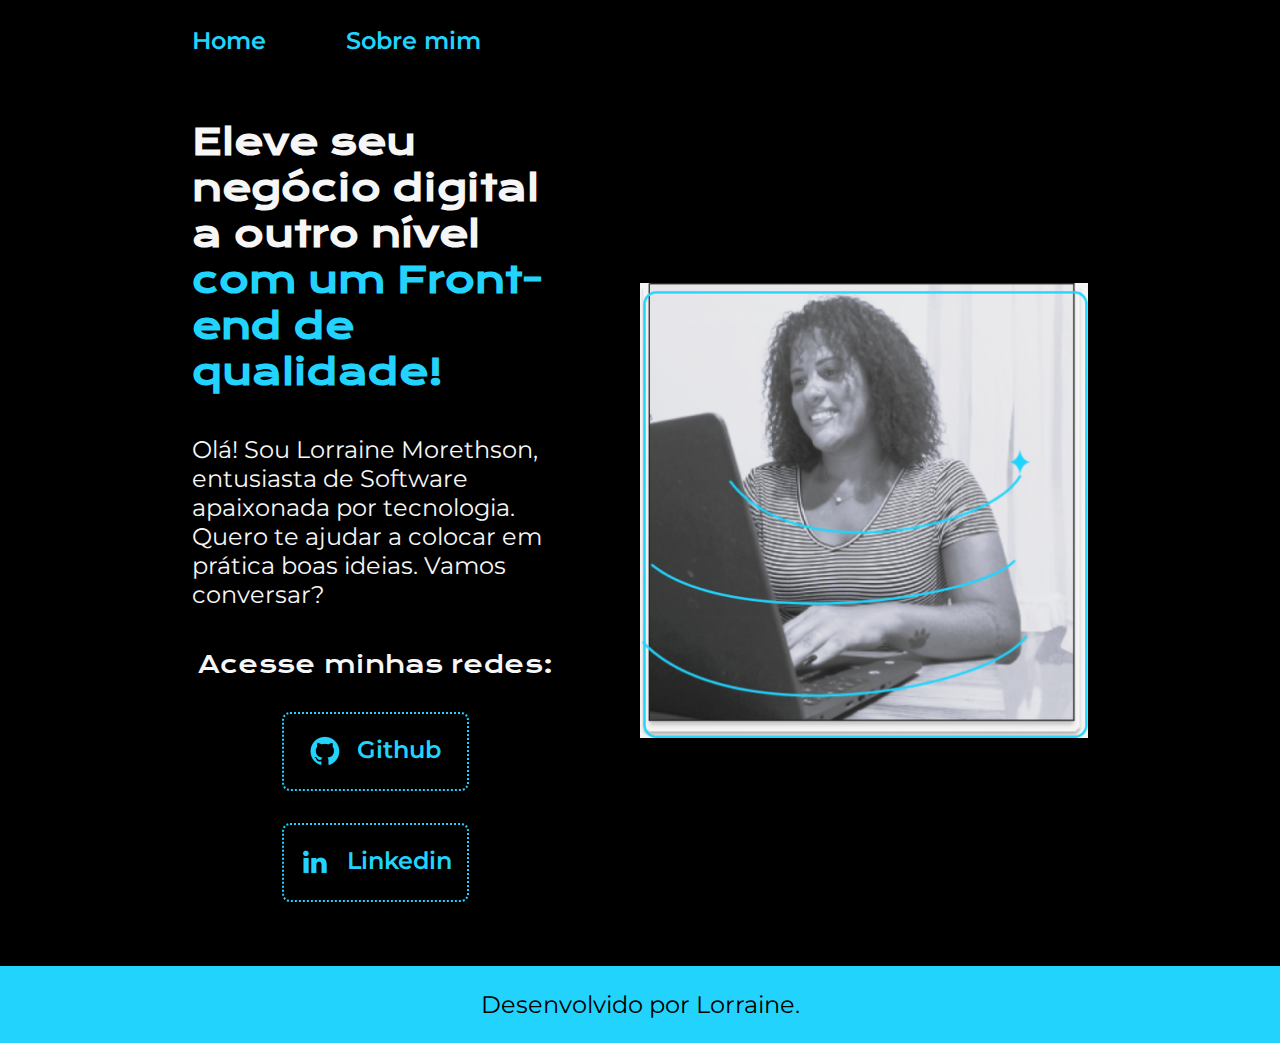
<file: index.html>
<!DOCTYPE html>
<html lang="pt-br">

<head>
    <meta charset="UTF-8">
    <meta http-equiv="X-UA-Compatible" content="IE=edge">
    <meta name="viewport" content="width=device-width, initial-scale=1.0">
    <title>Portifolio</title>
    <link rel="stylesheet" href="./Style/style.css">
</head>

<body>
    <header class="cabecalho">
        <nav class="cabecalho__menu">
            <a class="cabecalho__menu__link" href="index.html">Home</a>
            <a class="cabecalho__menu__link" href="About.html">Sobre mim</a>
        </nav>
    </header>
    <main class="apresentacao">
        <section class="apresentacao__conteudo">
            <h1 class="apresentacao__conteudo__titulo">Eleve seu negócio digital a outro nível<strong 
            class="titulo-destaque"> com um Front-end de qualidade!
            </strong></h1>
            <p class="apresentacao__conteudo__texto">Olá! Sou Lorraine Morethson, entusiasta de Software apaixonada por tecnologia. 
            Quero te ajudar a colocar em prática boas ideias. Vamos conversar?</p>
            <div class="apresentacao__links">
                <h2 class="apresentacao_links_subtitulo">Acesse minhas redes:</h2>
                <a class="apresentacao__links__navegacao" href="https://github.com/LorraineMorethon">
                    <img src="./Assets/Gitazul.png">
                    Github
                </a>
                <a class="apresentacao__links__navegacao" href="https://www.linkedin.com/in/lorraine-morethson-ti/">
                    <img src="./Assets/in.png">
                    Linkedin
                </a>
            </div>
        </section>
        <img class="apresentacao__imagem" src="./Assets/Untitled (8).png" alt="Foto da Lorraine programando">
    </main>
    <footer class="rodape">
        <p>Desenvolvido por Lorraine.</p>
    </footer>
</body>

</html>
</file>
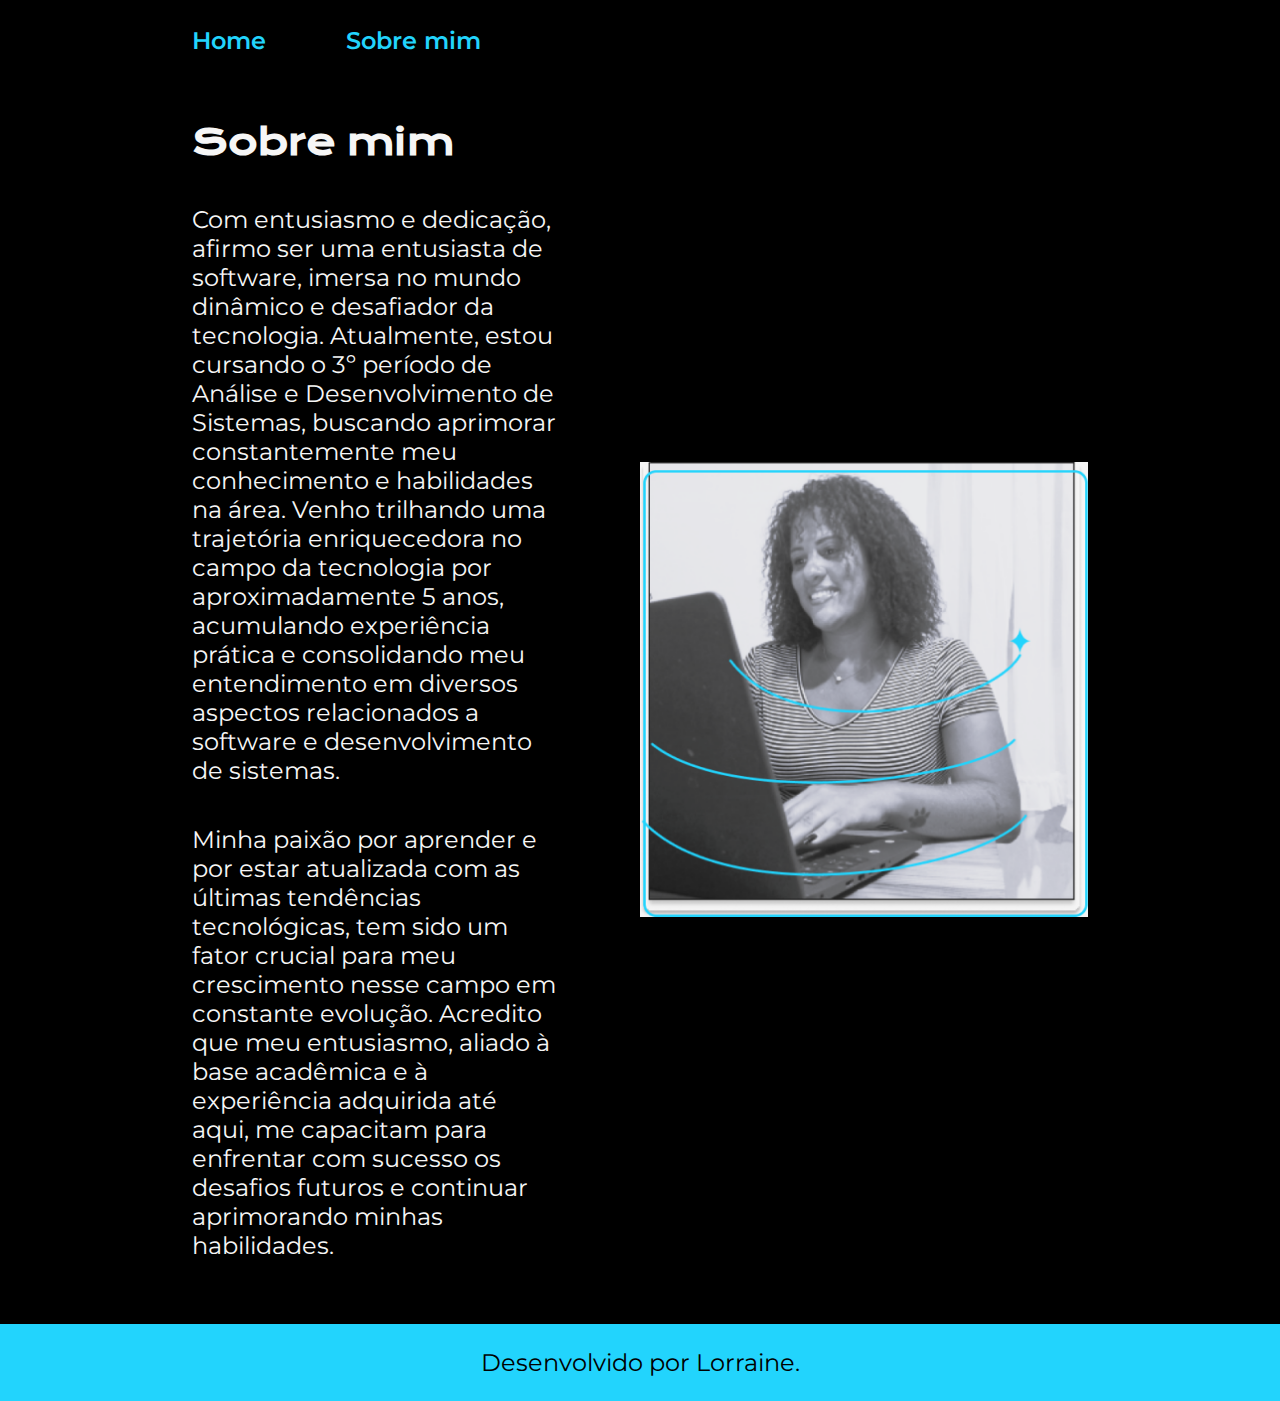
<file: About.html>
<!DOCTYPE html>
<html lang="pt-br">
<head>
    <meta charset="UTF-8">
    <meta name="viewport" content="width=device-width, initial-scale=1.0">
    <title>Sobre mim</title>
    <link rel="stylesheet" href="Style/style.css">
</head>

<body>
<header class="cabecalho">
    <nav class="cabecalho__menu">
        <a class="cabecalho__menu__link" href="index.html">Home</a>
        <a class="cabecalho__menu__link" href="About.html">Sobre mim</a>
    </nav>
</header>
<main class="apresentacao">
<section class="apresentacao__conteudo">
<h1 class="apresentacao__conteudo__titulo">Sobre mim</h1>
<p class="apresentacao__conteudo__texto">Com entusiasmo e dedicação, afirmo ser uma entusiasta de software, imersa no mundo dinâmico e desafiador da tecnologia. Atualmente, estou cursando o 3º período de Análise e Desenvolvimento de Sistemas, buscando aprimorar constantemente meu conhecimento e habilidades na área. Venho trilhando uma trajetória enriquecedora no campo da tecnologia por aproximadamente 5 anos, acumulando experiência prática e consolidando meu entendimento em diversos aspectos relacionados a software e desenvolvimento de sistemas.</p>
<p class="apresentacao__conteudo__texto">Minha paixão por aprender e por estar atualizada com as últimas tendências tecnológicas, tem sido um fator crucial para meu crescimento nesse campo em constante evolução.
Acredito que meu entusiasmo, aliado à base acadêmica e à experiência adquirida até aqui, me capacitam para enfrentar com sucesso os desafios futuros e continuar aprimorando minhas habilidades.</p>

</section>
<img class="apresentacao__imagem" src="./Assets/Untitled (8).png" alt="Foto da Lorraine programando">
</main>
<footer class="rodape">
    <p>Desenvolvido por Lorraine.</p>
</footer>

</body>
</html>
</file>
<file: Style/style.css>
@import url('https://fonts.googleapis.com/css2?family=Krona+One&family=Montserrat:wght@400;600&display=swap');

:root {
--cor-primaria: #000000;
--cor-secundaria: #f6f6f6;
--cor-terciaria: #22d4fd;
--cor-hover: #272727;

--font-primaria: 'krona one', sans-serif;
--font-secundaria: 'Montserrat', sans-serif;


}

*{
    margin: 0;
    padding: 0;
}

body{
    box-sizing: border-box;
    background-color: var(--cor-primaria);
    color: var(--cor-secundaria);
}

.cabecalho {
    padding: 2% 0% 0% 15%;

}

.cabecalho__menu{
    display: flex;
    gap: 80px;
}

.cabecalho__menu__link {
    font-family: var(--font-secundaria);
    font-size: 24px;
    font-weight: 600;
    color: var(--cor-terciaria);
    text-decoration: none;
}

.apresentacao{
    padding: 5% 15%;
    display: flex;
    align-items: center;
    justify-content: space-between;
    gap: 82px;
}
.apresentacao__conteudo{
    width: 50%;
    display: flex;
    flex-direction: column;
    gap: 40px;
}

.apresentacao__conteudo__titulo{
    font-size: 36px;
    font-family: var(--font-primaria);
}

.titulo-destaque{
    color: var(--cor-terciaria);
}

.apresentacao__conteudo__texto{
    font-size: 24px;
    font-family: var(--font-secundaria);
}

.apresentacao__links{
    display: flex;
    flex-direction: column;
    justify-content: space-between;
    align-items: center;
    gap: 32px;
}

.apresentacao__links__navegacao {
    display: flex;
    justify-content: center;
    gap: 16px;
    border: 2px dotted var(--cor-terciaria);
    width: 50%;
    text-align: center;
    border-radius: 8px;
    font-size: 24px;
    font-weight: 600;
    padding: 21.5px 0;
    text-decoration: none;
    color: var(--cor-terciaria);
    font-family: var(--font-secundaria);
}

.apresentacao__links__link:hover{
    background-color: var(--cor-hover);
}

.apresentacao__imagem {
    width: 50%;
}
.apresentacao_links_subtitulo {
    font-family: var(--font-primaria);
    font-weight: 400;
    font-size: 24px;
}
.rodape{
    padding: 24px;
    color: var(--cor-primaria);
    background-color: var(--cor-terciaria);
    text-align: center;
    font-family: var(--font-secundaria);
    font-size: 24px;
    font-weight: 400;
}

@media (max-width:1200px) {

    .cabecalho {
        padding: 10%;
    }

    .cabecalho__menu {
        justify-content: center;
    }
    .apresentacao {
        flex-direction: column-reverse;
        padding: 5%;
    }
    .apresentacao__conteudo {
        width: auto;
    }
}
</file>
